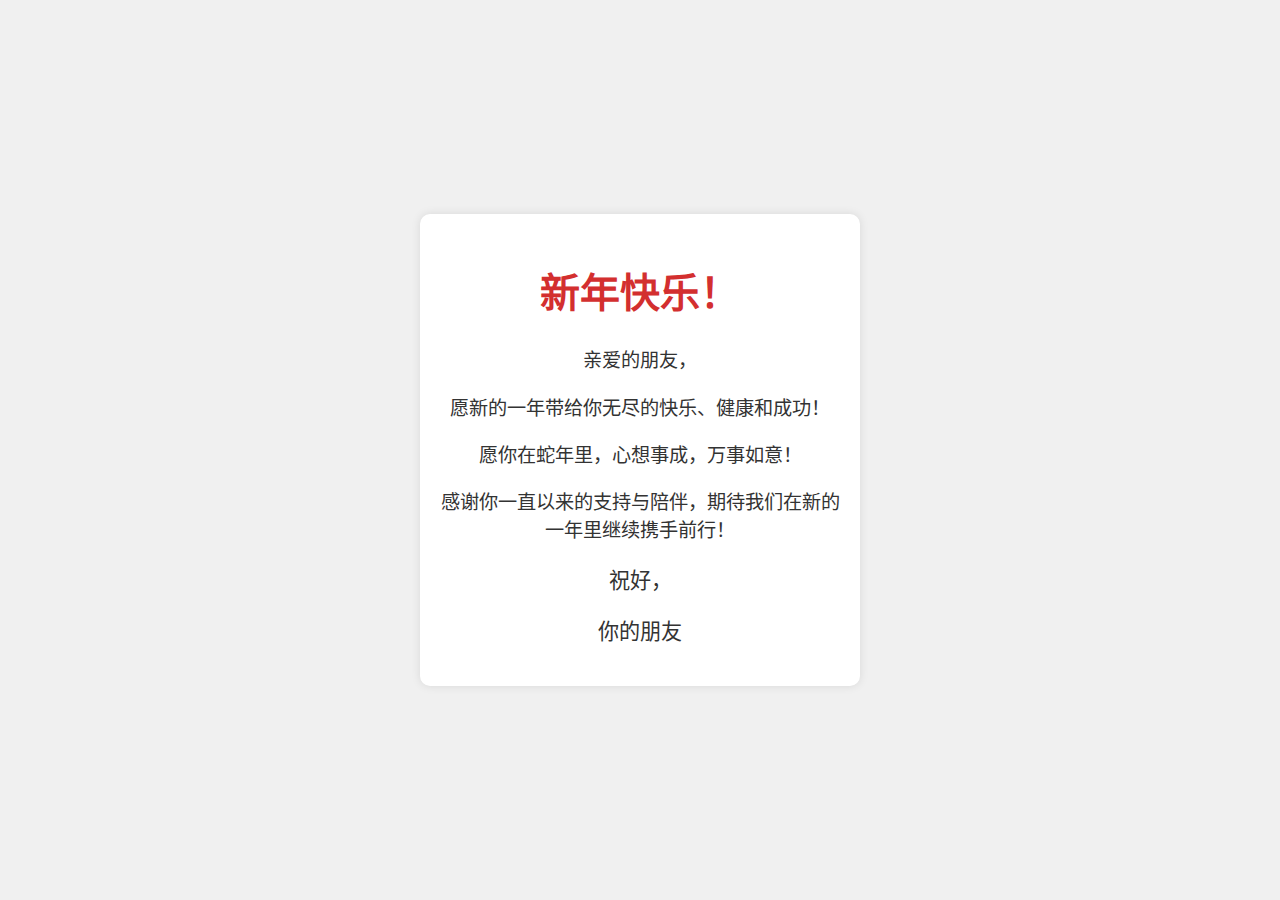
<file: index.html>
<!DOCTYPE html>
<html lang="zh-CN">
<head>
    <meta charset="UTF-8">
    <meta name="viewport" content="width=device-width, initial-scale=1.0">
    <title>新年贺卡</title>
    <style>
        body {
            font-family: '楷体', cursive;
            background-color: #f0f0f0;
            display: flex;
            justify-content: center;
            align-items: center;
            height: 100vh;
            margin: 0;
        }
        .card {
            background-color: #fff;
            padding: 20px;
            border-radius: 10px;
            box-shadow: 0 0 10px rgba(0, 0, 0, 0.1);
            text-align: center;
            max-width: 400px;
        }
        h1 {
            color: #d32f2f;
            font-size: 2.5em;
        }
        p {
            font-size: 1.2em;
            color: #333;
        }
        .signature {
            margin-top: 20px;
            font-size: 1.1em;
            color: #555;
        }
    </style>
</head>
<body>
    <div class="card">
        <h1>新年快乐！</h1>
        <p>亲爱的朋友，</p>
        <p>愿新的一年带给你无尽的快乐、健康和成功！</p>
        <p>愿你在蛇年里，心想事成，万事如意！</p>
        <p>感谢你一直以来的支持与陪伴，期待我们在新的一年里继续携手前行！</p>
        <div class="signature">
            <p>祝好，</p>
            <p>你的朋友</p>
        </div>
    </div>
</body>
</html>
</file>
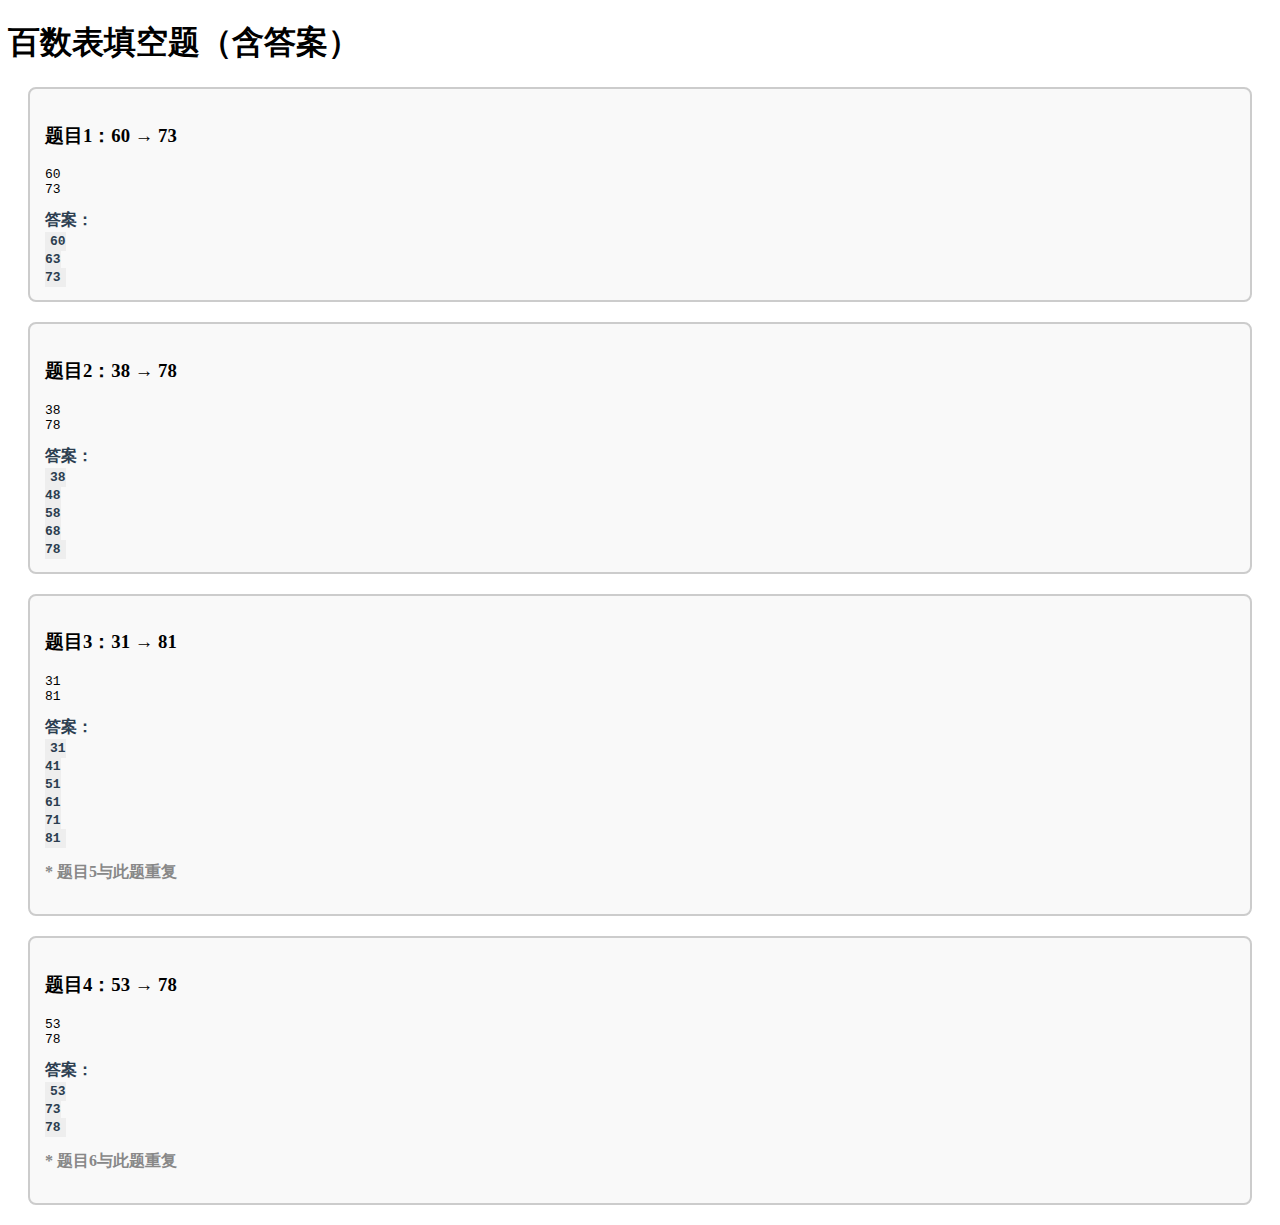
<file: vk.html>
<!DOCTYPE html>
<html>
<head>
    <style>
        .question-box {
            border: 2px solid #ccc;
            padding: 15px;
            margin: 20px;
            border-radius: 8px;
            background: #f9f9f9;
        }
        .answer {
            color: #2c3e50;
            font-weight: bold;
            margin-top: 10px;
        }
        code {
            background: #eee;
            padding: 2px 5px;
        }
    </style>
</head>
<body>
    <h1>百数表填空题（含答案）</h1>

    <!-- 题目1 -->
    <div class="question-box">
        <h3>题目1：60 → 73</h3>
        <pre>60  
73</pre>
        <div class="answer">
            答案：<br>
            <code>
            60<br>
            63<br>
            73
            </code>
        </div>
    </div>

    <!-- 题目2 -->
    <div class="question-box">
        <h3>题目2：38 → 78</h3>
        <pre>38  
78</pre>
        <div class="answer">
            答案：<br>
            <code>
            38<br>
            48<br>
            58<br>
            68<br>
            78
            </code>
        </div>
    </div>

    <!-- 题目3（与题目5重复） -->
    <div class="question-box">
        <h3>题目3：31 → 81</h3>
        <pre>31  
81</pre>
        <div class="answer">
            答案：<br>
            <code>
            31<br>
            41<br>
            51<br>
            61<br>
            71<br>
            81
            </code>
            <p style="color: #888;">* 题目5与此题重复</p>
        </div>
    </div>

    <!-- 题目4（与题目6重复） -->
    <div class="question-box">
        <h3>题目4：53 → 78</h3>
        <pre>53  
78</pre>
        <div class="answer">
            答案：<br>
            <code>
            53<br>
            73<br>
            78
            </code>
            <p style="color: #888;">* 题目6与此题重复</p>
        </div>
    </div>
</body>
</html>
</file>
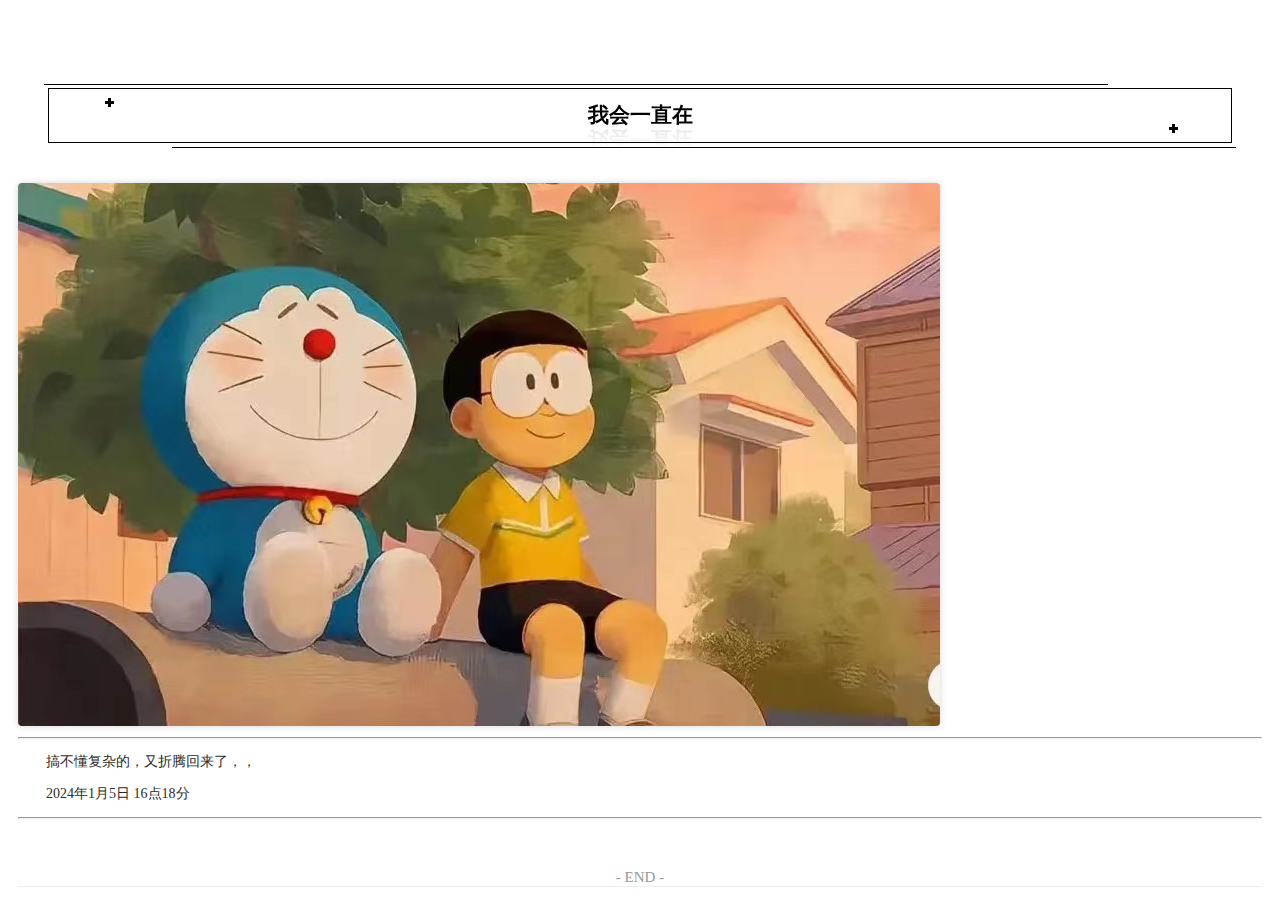
<file: wangdan.html>
<!DOCTYPE html>
<html>

<head>
  <meta charset="utf-8">
  <meta name="viewport" content="width=device-width, initial-scale=1.0">
  <title>wh-dj</title>
  <link rel="stylesheet" href="https://stackedit.cn/style.css" />
  <style type="text/css">
    .app--dark {
      background-color: #444;
    }
    .app--dark .stackedit__html {
      padding-left: 0;
      padding-right: 0;
    }
    .app--dark .stackedit__content {
      padding: 1px 20px 20px;
    }
    /* 全局属性
  * 页边距 padding: 30px;
  * 全文字体 font-family: ptima-Regular;
  * 英文换行 word-break: break-all;
  */
  .preview-theme--simplebrack {
 font-size:14px;
 padding:10px;
 color: #2b2b2b;
 background-color: #fff;
 }
 
 /*图片下提示*/
 .preview-theme--simplebrack figcaption{
 font-size:12px;
 }
 .preview-theme--simplebrack .imageflow-caption{
 font-size:12px;
 }
 
 /* 段落，下方未标注标签参数均同此处
  * 上边距 margin-top: 5px;
  * 下边距 margin-bottom: 5px;
  * 行高 line-height: 26px;
  * 词间距 word-spacing: 3px;
  * 字间距 letter-spacing: 3px;
  * 对齐 text-align: left;
  * 颜色 color: #3e3e3e;
  * 字体大小 font-size: 16px;
  * 首行缩进 text-indent: 2em;
  */
 .preview-theme--simplebrack p {
 font-size:14px;
 text-indent: 2em;
 }
 
 /* 一级标题 */
 .preview-theme--simplebrack h1 {
 }
 
 /* 一级标题内容 */
 .preview-theme--simplebrack h1 .content {
 }
 
 /* 一级标题前缀 */
 .preview-theme--simplebrack h1 .prefix {
 }
 
 /* 一级标题后缀 */
 .preview-theme--simplebrack h1 .suffix{
 }
 
 /* 二级标题 */
 .preview-theme--simplebrack h2 {
 text-align:center;
 position:relative;
 font-weight: bold;
 color: black;
 line-height: 1.1em;
 padding-top: 12px;
 padding-bottom: 12px;
 margin:70px 30px 30px;
 border: 1px solid #000;
 }
 
 .preview-theme--simplebrack h2:before{
 content: ' ';
 float: left;
 display: block;
 width: 90%;
 border-top: 1px solid #000;
 height: 1px;
 line-height: 1px;
 margin-left: -5px;
 margin-top: -17px;
 }
 .preview-theme--simplebrack h2:after{
 content: ' ';
 float: right;
 display: block;
 width: 90%;
 border-bottom: 1px solid #000;
 height: 1px;
 line-height: 1px;
 margin-right: -5px;
 margin-top: 16px;
 position: unset;
 }
 /* 二级标题内容 */
 .preview-theme--simplebrack h2 .content {
 display: block;
 -webkit-box-reflect: below 0em -webkit-gradient(linear,left top,left bottom, from(rgba(0,0,0,0)),to(rgba(255,255,255,0.1)));
 }
 .preview-theme--simplebrack h2 strong {
 }
 /* 二级标题前缀 */
 .preview-theme--simplebrack h2 .prefix {
 display: block;
 width: 3px;
 margin: 0 0 0 5%;
 height: 3px;
 line-height: 3px;
 overflow: hidden;
 background-color: #000;
 box-shadow:3px 0 #000,
 0 3px #000,
 -3px 0 #000,
 0 -3px #000;
 }
 
 /* 二级标题后缀 */
 .preview-theme--simplebrack h2 .suffix {
 display: block;
 width: 3px;
 margin: 0 0 0 95%;
 height: 3px;
 line-height: 3px;
 overflow: hidden;
 background-color: #000;
 box-shadow:3px 0 #000,
 0 3px #000,
 -3px 0 #000,
 0 -3px #000;
 }
 
 /* 三级标题 */
 .preview-theme--simplebrack h3 {
 background-color:#000;
 color:#fff;
 padding:2px 10px;
 width:fit-content;
 font-size:17px;
 margin:60px auto 10px;
 }
 .preview-theme--simplebrack h3 strong {
 color:#fff;
 }
 
 /* 三级标题内容 */
 .preview-theme--simplebrack h3 .content {
 }
 
 /* 三级标题前缀 */
 .preview-theme--simplebrack h3 .prefix {
 }
 
 /* 三级标题后缀 */
 .preview-theme--simplebrack h3 .suffix {
 }
 
 /* 无序列表整体样式
  * list-style-type: square|circle|disc;
  */
 .preview-theme--simplebrack ul {
 list-style-type: square;
 }
 /* 无序二级列表
  */
 .preview-theme--simplebrack ul li ul li{
 list-style-type: circle;
 }
 
 /* 有序列表整体样式
  * list-style-type: upper-roman|lower-greek|lower-alpha;
  */
 .preview-theme--simplebrack ol {
 }
 
 /* 列表内容，不要设置li
  */
 .preview-theme--simplebrack li section {
 }
 
 /* 引用
  * 左边缘颜色 border-left-color: black;
  * 背景色 background: gray;
  */
 .preview-theme--simplebrack blockquote {
 border-left: 3px solid rgba(0, 0, 0, 0.65) !important;
 border-right: 1px solid rgba(0, 0, 0, 0.65) !important;
 background: rgb(249, 249, 249) !important;
 color: rgba(0,0,0,0.5) !important;
 }
 
 /* 引用文字 */
 .preview-theme--simplebrack blockquote p {
 }
 
 /* 链接 
  * border-bottom: 1px solid #009688;
  */
 .preview-theme--simplebrack a {
 }
 
 /* 加粗 */
 .preview-theme--simplebrack strong {
 }
 
 /* 斜体 */
 .preview-theme--simplebrack em {
 }
 
 /* 加粗斜体 */
 .preview-theme--simplebrack em strong {
 }
 
 /* 删除线 */
 .preview-theme--simplebrack del {
 }
 
 /* 分隔线
  * 粗细、样式和颜色
  * border-top: 1px solid #3e3e3e;
  */
 .preview-theme--simplebrack hr {
 }
 
 /* 图片
  * 宽度 width: 80%;
  * 居中 margin: 0 auto;
  * 居左 margin: 0 0;
  */
 .preview-theme--simplebrack img {
 box-shadow: rgba(170, 170, 170, 0.48) 0px 0px 6px 0px;
 border-radius:4px;
 margin-top:10px;
 }
 /* 行内代码 */
 .preview-theme--simplebrack p code, .preview-theme--simplebrack li code {
 color:#ff6441;
 background-color: rgba(27,31,35,.05) !important;
 }
 
 /* 非微信代码块
  * 代码块不换行 display: -webkit-box !important;
  * 代码块换行 display: block;
  */
 .preview-theme--simplebrack pre.custom {
 box-shadow: rgba(170, 170, 170, 0.48) 0px 0px 6px 0px;
 max-width: 100%;
 border-radius:4px;
 margin: 10px auto 0 auto;
 }
 .preview-theme--simplebrack pre code {
 }
 
 /*
  * 表格内的单元格
  * 字体大小 font-size: 16px;
  * 边框 border: 1px solid #ccc;
  * 内边距 padding: 5px 10px;
  */
 .preview-theme--simplebrack table tr th,
 .preview-theme--simplebrack table tr td {
 font-size:14px;
 }
 
 /* 脚注文字 */
 .preview-theme--simplebrack .footnote-word {
 }
 
 /* 脚注上标 */
 .preview-theme--simplebrack .footnote-ref {
 }
 
 /* "参考资料"四个字 
  * 内容 content: "参考资料";
  */
 .preview-theme--simplebrack .footnotes-sep {
 font-size: 14px;
 color: #888;
 border-top: 1px solid #eee;
 padding: 30px 0 10px 0px;
 background-color: transparent;
 margin-bottom: 20px;
 width: 100%;
 }
 .preview-theme--simplebrack .footnotes-sep:before {
 content:'参考资料';
 }
 .preview-theme--simplebrack .footnotes{
 border-left:5px solid #eee;
 padding-left:10px;
 }
 
 /* 参考资料编号 */
 .preview-theme--simplebrack .footnote-num {
 font-size:14px;
 color:#999;
 }
 
 /* 参考资料文字 */
 .preview-theme--simplebrack .footnote-item p { 
 font-size:14px;
 color:#999;
 }
 
 /* 参考资料解释 */
 .preview-theme--simplebrack .footnote-item p em {
 font-size:14px;
 color:#999;
 }
 
 /* 行间公式
  * 最大宽度 max-width: 300% !important;
  */
 .preview-theme--simplebrack .block-equation svg {
 }
 
 /* 行内公式
  */
 .preview-theme--simplebrack .inline-equation svg {
 }
 /* 文章结尾 */
 .preview-theme--simplebrack:after{
 content:'- END -';
 font-size:15px;
 display:block;
 text-align:center;
 margin-top:50px;
 color:#999;
 border-bottom:1px solid #eee;
 }
 
 /*滑动幻灯片*/
 .preview-theme--simplebrack .imageflow-layer1 img{
 margin:0;
 box-shadow: none;
 border-radius: 0;
 }
 .preview-theme--simplebrack pre>code {
 background-color: #333;
 color: rgba(255,255,255,0.75);
 }
  </style>
</head>

<body class="stackedit app--light">
  <div class="stackedit__html">
    <div class="stackedit__content preview-theme--simplebrack">
      <h2 id="我会一直在"><span class="prefix"></span><span class="content">我会一直在</span><span class="suffix"></span></h2>
      <img src="images/20231101152621.jpg" alt="大熊你好我是：">
      <hr>
      <p>搞不懂复杂的，又折腾回来了，，</p>
      <p>2024年1月5日 16点18分</p>
      <hr>
    </div>
  </div>
</body>

</html>
</file>
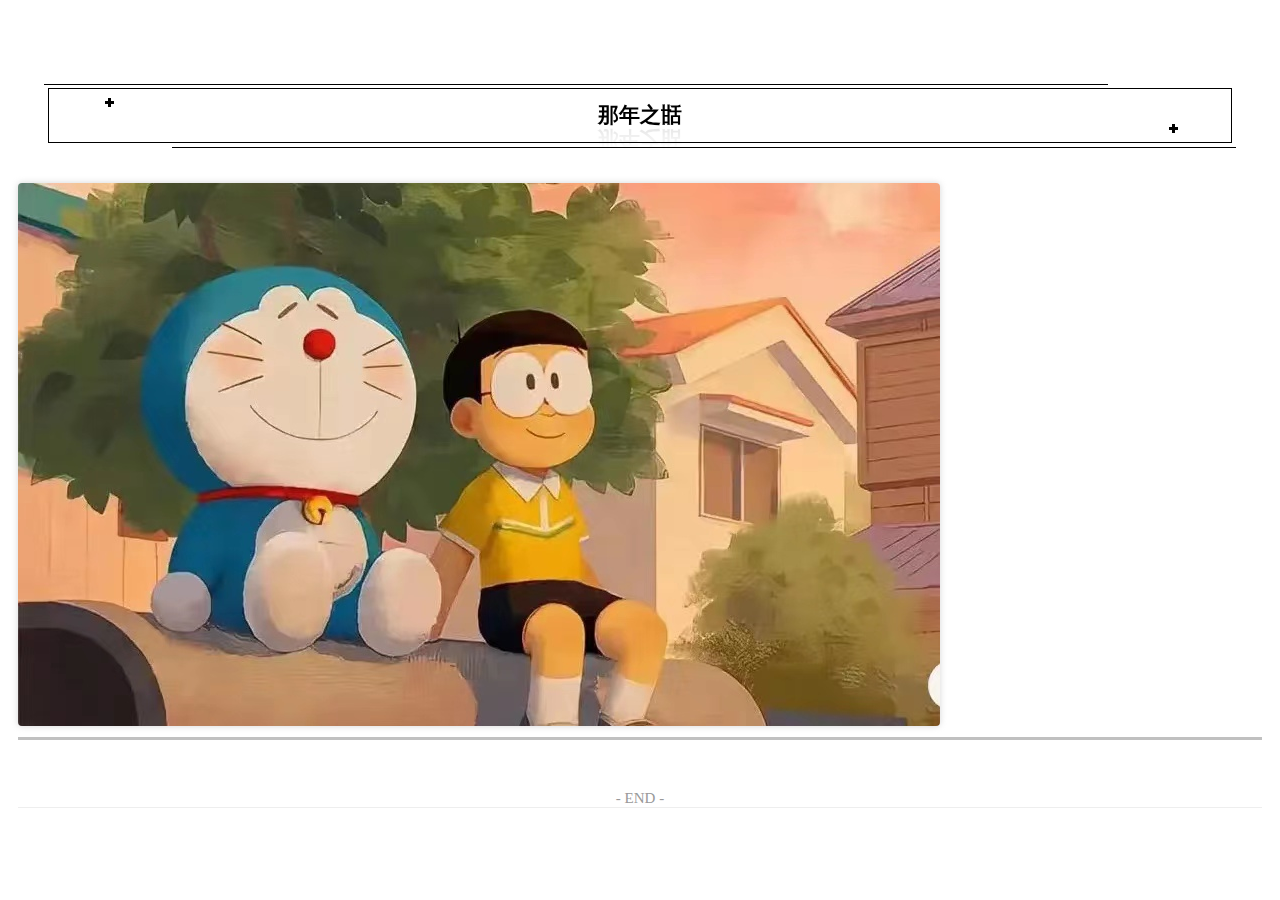
<file: whdj.html>
<!DOCTYPE html>
<html>

<head>
  <meta charset="utf-8">
  <meta name="viewport" content="width=device-width, initial-scale=1.0">
  <title>wh-dj</title>
  <link rel="stylesheet" href="https://stackedit.cn/style.css" />
  <style type="text/css">
    .app--dark {
      background-color: #444;
    }
    .app--dark .stackedit__html {
      padding-left: 0;
      padding-right: 0;
    }
    .app--dark .stackedit__content {
      padding: 1px 20px 20px;
    }
    /* 全局属性
  * 页边距 padding: 30px;
  * 全文字体 font-family: ptima-Regular;
  * 英文换行 word-break: break-all;
  */
  .preview-theme--simplebrack {
 font-size:14px;
 padding:10px;
 color: #2b2b2b;
 background-color: #fff;
 }
 
 /*图片下提示*/
 .preview-theme--simplebrack figcaption{
 font-size:12px;
 }
 .preview-theme--simplebrack .imageflow-caption{
 font-size:12px;
 }
 
 /* 段落，下方未标注标签参数均同此处
  * 上边距 margin-top: 5px;
  * 下边距 margin-bottom: 5px;
  * 行高 line-height: 26px;
  * 词间距 word-spacing: 3px;
  * 字间距 letter-spacing: 3px;
  * 对齐 text-align: left;
  * 颜色 color: #3e3e3e;
  * 字体大小 font-size: 16px;
  * 首行缩进 text-indent: 2em;
  */
 .preview-theme--simplebrack p {
 font-size:14px;
 text-indent: 2em;
 }
 
 /* 一级标题 */
 .preview-theme--simplebrack h1 {
 }
 
 /* 一级标题内容 */
 .preview-theme--simplebrack h1 .content {
 }
 
 /* 一级标题前缀 */
 .preview-theme--simplebrack h1 .prefix {
 }
 
 /* 一级标题后缀 */
 .preview-theme--simplebrack h1 .suffix{
 }
 
 /* 二级标题 */
 .preview-theme--simplebrack h2 {
 text-align:center;
 position:relative;
 font-weight: bold;
 color: black;
 line-height: 1.1em;
 padding-top: 12px;
 padding-bottom: 12px;
 margin:70px 30px 30px;
 border: 1px solid #000;
 }
 
 .preview-theme--simplebrack h2:before{
 content: ' ';
 float: left;
 display: block;
 width: 90%;
 border-top: 1px solid #000;
 height: 1px;
 line-height: 1px;
 margin-left: -5px;
 margin-top: -17px;
 }
 .preview-theme--simplebrack h2:after{
 content: ' ';
 float: right;
 display: block;
 width: 90%;
 border-bottom: 1px solid #000;
 height: 1px;
 line-height: 1px;
 margin-right: -5px;
 margin-top: 16px;
 position: unset;
 }
 /* 二级标题内容 */
 .preview-theme--simplebrack h2 .content {
 display: block;
 -webkit-box-reflect: below 0em -webkit-gradient(linear,left top,left bottom, from(rgba(0,0,0,0)),to(rgba(255,255,255,0.1)));
 }
 .preview-theme--simplebrack h2 strong {
 }
 /* 二级标题前缀 */
 .preview-theme--simplebrack h2 .prefix {
 display: block;
 width: 3px;
 margin: 0 0 0 5%;
 height: 3px;
 line-height: 3px;
 overflow: hidden;
 background-color: #000;
 box-shadow:3px 0 #000,
 0 3px #000,
 -3px 0 #000,
 0 -3px #000;
 }
 
 /* 二级标题后缀 */
 .preview-theme--simplebrack h2 .suffix {
 display: block;
 width: 3px;
 margin: 0 0 0 95%;
 height: 3px;
 line-height: 3px;
 overflow: hidden;
 background-color: #000;
 box-shadow:3px 0 #000,
 0 3px #000,
 -3px 0 #000,
 0 -3px #000;
 }
 
 /* 三级标题 */
 .preview-theme--simplebrack h3 {
 background-color:#000;
 color:#fff;
 padding:2px 10px;
 width:fit-content;
 font-size:17px;
 margin:60px auto 10px;
 }
 .preview-theme--simplebrack h3 strong {
 color:#fff;
 }
 
 /* 三级标题内容 */
 .preview-theme--simplebrack h3 .content {
 }
 
 /* 三级标题前缀 */
 .preview-theme--simplebrack h3 .prefix {
 }
 
 /* 三级标题后缀 */
 .preview-theme--simplebrack h3 .suffix {
 }
 
 /* 无序列表整体样式
  * list-style-type: square|circle|disc;
  */
 .preview-theme--simplebrack ul {
 list-style-type: square;
 }
 /* 无序二级列表
  */
 .preview-theme--simplebrack ul li ul li{
 list-style-type: circle;
 }
 
 /* 有序列表整体样式
  * list-style-type: upper-roman|lower-greek|lower-alpha;
  */
 .preview-theme--simplebrack ol {
 }
 
 /* 列表内容，不要设置li
  */
 .preview-theme--simplebrack li section {
 }
 
 /* 引用
  * 左边缘颜色 border-left-color: black;
  * 背景色 background: gray;
  */
 .preview-theme--simplebrack blockquote {
 border-left: 3px solid rgba(0, 0, 0, 0.65) !important;
 border-right: 1px solid rgba(0, 0, 0, 0.65) !important;
 background: rgb(249, 249, 249) !important;
 color: rgba(0,0,0,0.5) !important;
 }
 
 /* 引用文字 */
 .preview-theme--simplebrack blockquote p {
 }
 
 /* 链接 
  * border-bottom: 1px solid #009688;
  */
 .preview-theme--simplebrack a {
 }
 
 /* 加粗 */
 .preview-theme--simplebrack strong {
 }
 
 /* 斜体 */
 .preview-theme--simplebrack em {
 }
 
 /* 加粗斜体 */
 .preview-theme--simplebrack em strong {
 }
 
 /* 删除线 */
 .preview-theme--simplebrack del {
 }
 
 /* 分隔线
  * 粗细、样式和颜色
  * border-top: 1px solid #3e3e3e;
  */
 .preview-theme--simplebrack hr {
 }
 
 /* 图片
  * 宽度 width: 80%;
  * 居中 margin: 0 auto;
  * 居左 margin: 0 0;
  */
 .preview-theme--simplebrack img {
 box-shadow: rgba(170, 170, 170, 0.48) 0px 0px 6px 0px;
 border-radius:4px;
 margin-top:10px;
 }
 /* 行内代码 */
 .preview-theme--simplebrack p code, .preview-theme--simplebrack li code {
 color:#ff6441;
 background-color: rgba(27,31,35,.05) !important;
 }
 
 /* 非微信代码块
  * 代码块不换行 display: -webkit-box !important;
  * 代码块换行 display: block;
  */
 .preview-theme--simplebrack pre.custom {
 box-shadow: rgba(170, 170, 170, 0.48) 0px 0px 6px 0px;
 max-width: 100%;
 border-radius:4px;
 margin: 10px auto 0 auto;
 }
 .preview-theme--simplebrack pre code {
 }
 
 /*
  * 表格内的单元格
  * 字体大小 font-size: 16px;
  * 边框 border: 1px solid #ccc;
  * 内边距 padding: 5px 10px;
  */
 .preview-theme--simplebrack table tr th,
 .preview-theme--simplebrack table tr td {
 font-size:14px;
 }
 
 /* 脚注文字 */
 .preview-theme--simplebrack .footnote-word {
 }
 
 /* 脚注上标 */
 .preview-theme--simplebrack .footnote-ref {
 }
 
 /* "参考资料"四个字 
  * 内容 content: "参考资料";
  */
 .preview-theme--simplebrack .footnotes-sep {
 font-size: 14px;
 color: #888;
 border-top: 1px solid #eee;
 padding: 30px 0 10px 0px;
 background-color: transparent;
 margin-bottom: 20px;
 width: 100%;
 }
 .preview-theme--simplebrack .footnotes-sep:before {
 content:'参考资料';
 }
 .preview-theme--simplebrack .footnotes{
 border-left:5px solid #eee;
 padding-left:10px;
 }
 
 /* 参考资料编号 */
 .preview-theme--simplebrack .footnote-num {
 font-size:14px;
 color:#999;
 }
 
 /* 参考资料文字 */
 .preview-theme--simplebrack .footnote-item p { 
 font-size:14px;
 color:#999;
 }
 
 /* 参考资料解释 */
 .preview-theme--simplebrack .footnote-item p em {
 font-size:14px;
 color:#999;
 }
 
 /* 行间公式
  * 最大宽度 max-width: 300% !important;
  */
 .preview-theme--simplebrack .block-equation svg {
 }
 
 /* 行内公式
  */
 .preview-theme--simplebrack .inline-equation svg {
 }
 /* 文章结尾 */
 .preview-theme--simplebrack:after{
 content:'- END -';
 font-size:15px;
 display:block;
 text-align:center;
 margin-top:50px;
 color:#999;
 border-bottom:1px solid #eee;
 }
 
 /*滑动幻灯片*/
 .preview-theme--simplebrack .imageflow-layer1 img{
 margin:0;
 box-shadow: none;
 border-radius: 0;
 }
 .preview-theme--simplebrack pre>code {
 background-color: #333;<hr size="3px" color="#cococo">
 color: rgba(255,255,255,0.75);
 }
  </style>
</head>

<body class="stackedit app--light">
  <div class="stackedit__html">
    <div class="stackedit__content preview-theme--simplebrack">
      <h2 id="我会一直在"><span class="prefix"></span><span class="content">那年之甛</span><span class="suffix"></span></h2>
      <img src="images/20231101152621.jpg" alt="大熊你好我是：">
      <hr size="3px" color="#cococo">
    </div>
  </div>
</body>

</html>
</file>
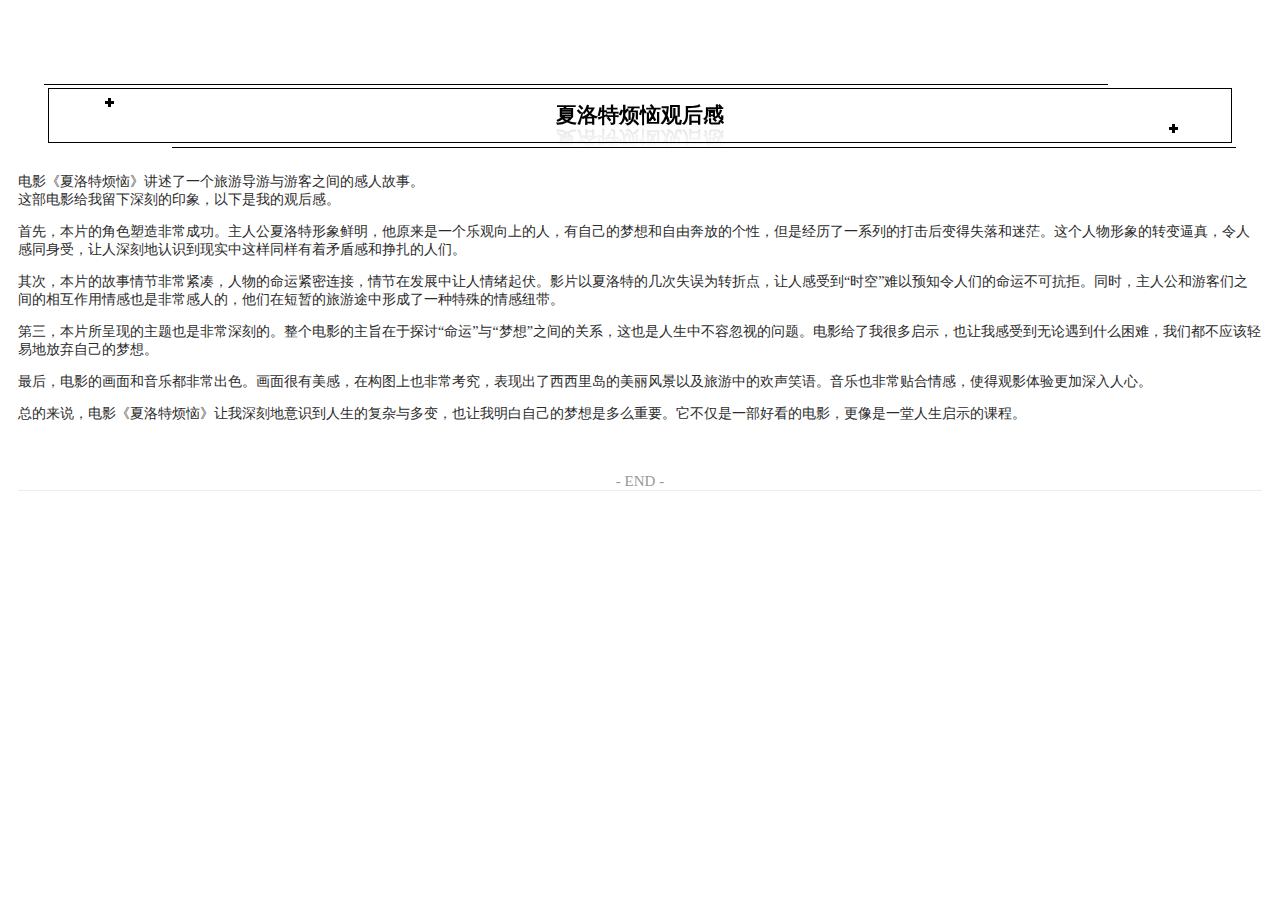
<file: xltfj.html>
<!DOCTYPE html>
<html>

<head>
  <meta charset="utf-8">
  <meta name="viewport" content="width=device-width, initial-scale=1.0">
  <title>夏洛特烦恼</title>
  <link rel="stylesheet" href="https://stackedit.cn/style.css" />
  <style type="text/css">
    .app--dark {
      background-color: #444;
    }
    .app--dark .stackedit__html {
      padding-left: 0;
      padding-right: 0;
    }
    .app--dark .stackedit__content {
      padding: 1px 20px 20px;
    }
    /* 全局属性
  * 页边距 padding: 30px;
  * 全文字体 font-family: ptima-Regular;
  * 英文换行 word-break: break-all;
  */
  .preview-theme--simplebrack {
 font-size:14px;
 padding:10px;
 color: #2b2b2b;
 background-color: #fff;
 }
 
 /*图片下提示*/
 .preview-theme--simplebrack figcaption{
 font-size:12px;
 }
 .preview-theme--simplebrack .imageflow-caption{
 font-size:12px;
 }
 
 /* 段落，下方未标注标签参数均同此处
  * 上边距 margin-top: 5px;
  * 下边距 margin-bottom: 5px;
  * 行高 line-height: 26px;
  * 词间距 word-spacing: 3px;
  * 字间距 letter-spacing: 3px;
  * 对齐 text-align: left;
  * 颜色 color: #3e3e3e;
  * 字体大小 font-size: 16px;
  * 首行缩进 text-indent: 2em;
  */
 .preview-theme--simplebrack p {
 font-size:14px;
 }
 
 /* 一级标题 */
 .preview-theme--simplebrack h1 {
 }
 
 /* 一级标题内容 */
 .preview-theme--simplebrack h1 .content {
 }
 
 /* 一级标题前缀 */
 .preview-theme--simplebrack h1 .prefix {
 }
 
 /* 一级标题后缀 */
 .preview-theme--simplebrack h1 .suffix{
 }
 
 /* 二级标题 */
 .preview-theme--simplebrack h2 {
 text-align:center;
 position:relative;
 font-weight: bold;
 color: black;
 line-height: 1.1em;
 padding-top: 12px;
 padding-bottom: 12px;
 margin:70px 30px 30px;
 border: 1px solid #000;
 }
 
 .preview-theme--simplebrack h2:before{
 content: ' ';
 float: left;
 display: block;
 width: 90%;
 border-top: 1px solid #000;
 height: 1px;
 line-height: 1px;
 margin-left: -5px;
 margin-top: -17px;
 }
 .preview-theme--simplebrack h2:after{
 content: ' ';
 float: right;
 display: block;
 width: 90%;
 border-bottom: 1px solid #000;
 height: 1px;
 line-height: 1px;
 margin-right: -5px;
 margin-top: 16px;
 position: unset;
 }
 /* 二级标题内容 */
 .preview-theme--simplebrack h2 .content {
 display: block;
 -webkit-box-reflect: below 0em -webkit-gradient(linear,left top,left bottom, from(rgba(0,0,0,0)),to(rgba(255,255,255,0.1)));
 }
 .preview-theme--simplebrack h2 strong {
 }
 /* 二级标题前缀 */
 .preview-theme--simplebrack h2 .prefix {
 display: block;
 width: 3px;
 margin: 0 0 0 5%;
 height: 3px;
 line-height: 3px;
 overflow: hidden;
 background-color: #000;
 box-shadow:3px 0 #000,
 0 3px #000,
 -3px 0 #000,
 0 -3px #000;
 }
 
 /* 二级标题后缀 */
 .preview-theme--simplebrack h2 .suffix {
 display: block;
 width: 3px;
 margin: 0 0 0 95%;
 height: 3px;
 line-height: 3px;
 overflow: hidden;
 background-color: #000;
 box-shadow:3px 0 #000,
 0 3px #000,
 -3px 0 #000,
 0 -3px #000;
 }
 
 /* 三级标题 */
 .preview-theme--simplebrack h3 {
 background-color:#000;
 color:#fff;
 padding:2px 10px;
 width:fit-content;
 font-size:17px;
 margin:60px auto 10px;
 }
 .preview-theme--simplebrack h3 strong {
 color:#fff;
 }
 
 /* 三级标题内容 */
 .preview-theme--simplebrack h3 .content {
 }
 
 /* 三级标题前缀 */
 .preview-theme--simplebrack h3 .prefix {
 }
 
 /* 三级标题后缀 */
 .preview-theme--simplebrack h3 .suffix {
 }
 
 /* 无序列表整体样式
  * list-style-type: square|circle|disc;
  */
 .preview-theme--simplebrack ul {
 list-style-type: square;
 }
 /* 无序二级列表
  */
 .preview-theme--simplebrack ul li ul li{
 list-style-type: circle;
 }
 
 /* 有序列表整体样式
  * list-style-type: upper-roman|lower-greek|lower-alpha;
  */
 .preview-theme--simplebrack ol {
 }
 
 /* 列表内容，不要设置li
  */
 .preview-theme--simplebrack li section {
 }
 
 /* 引用
  * 左边缘颜色 border-left-color: black;
  * 背景色 background: gray;
  */
 .preview-theme--simplebrack blockquote {
 border-left: 3px solid rgba(0, 0, 0, 0.65) !important;
 border-right: 1px solid rgba(0, 0, 0, 0.65) !important;
 background: rgb(249, 249, 249) !important;
 color: rgba(0,0,0,0.5) !important;
 }
 
 /* 引用文字 */
 .preview-theme--simplebrack blockquote p {
 }
 
 /* 链接 
  * border-bottom: 1px solid #009688;
  */
 .preview-theme--simplebrack a {
 }
 
 /* 加粗 */
 .preview-theme--simplebrack strong {
 }
 
 /* 斜体 */
 .preview-theme--simplebrack em {
 }
 
 /* 加粗斜体 */
 .preview-theme--simplebrack em strong {
 }
 
 /* 删除线 */
 .preview-theme--simplebrack del {
 }
 
 /* 分隔线
  * 粗细、样式和颜色
  * border-top: 1px solid #3e3e3e;
  */
 .preview-theme--simplebrack hr {
 }
 
 /* 图片
  * 宽度 width: 80%;
  * 居中 margin: 0 auto;
  * 居左 margin: 0 0;
  */
 .preview-theme--simplebrack img {
 box-shadow: rgba(170, 170, 170, 0.48) 0px 0px 6px 0px;
 border-radius:4px;
 margin-top:10px;
 }
 /* 行内代码 */
 .preview-theme--simplebrack p code, .preview-theme--simplebrack li code {
 color:#ff6441;
 background-color: rgba(27,31,35,.05) !important;
 }
 
 /* 非微信代码块
  * 代码块不换行 display: -webkit-box !important;
  * 代码块换行 display: block;
  */
 .preview-theme--simplebrack pre.custom {
 box-shadow: rgba(170, 170, 170, 0.48) 0px 0px 6px 0px;
 max-width: 100%;
 border-radius:4px;
 margin: 10px auto 0 auto;
 }
 .preview-theme--simplebrack pre code {
 }
 
 /*
  * 表格内的单元格
  * 字体大小 font-size: 16px;
  * 边框 border: 1px solid #ccc;
  * 内边距 padding: 5px 10px;
  */
 .preview-theme--simplebrack table tr th,
 .preview-theme--simplebrack table tr td {
 font-size:14px;
 }
 
 /* 脚注文字 */
 .preview-theme--simplebrack .footnote-word {
 }
 
 /* 脚注上标 */
 .preview-theme--simplebrack .footnote-ref {
 }
 
 /* "参考资料"四个字 
  * 内容 content: "参考资料";
  */
 .preview-theme--simplebrack .footnotes-sep {
 font-size: 14px;
 color: #888;
 border-top: 1px solid #eee;
 padding: 30px 0 10px 0px;
 background-color: transparent;
 margin-bottom: 20px;
 width: 100%;
 }
 .preview-theme--simplebrack .footnotes-sep:before {
 content:'参考资料';
 }
 .preview-theme--simplebrack .footnotes{
 border-left:5px solid #eee;
 padding-left:10px;
 }
 
 /* 参考资料编号 */
 .preview-theme--simplebrack .footnote-num {
 font-size:14px;
 color:#999;
 }
 
 /* 参考资料文字 */
 .preview-theme--simplebrack .footnote-item p { 
 font-size:14px;
 color:#999;
 }
 
 /* 参考资料解释 */
 .preview-theme--simplebrack .footnote-item p em {
 font-size:14px;
 color:#999;
 }
 
 /* 行间公式
  * 最大宽度 max-width: 300% !important;
  */
 .preview-theme--simplebrack .block-equation svg {
 }
 
 /* 行内公式
  */
 .preview-theme--simplebrack .inline-equation svg {
 }
 /* 文章结尾 */
 .preview-theme--simplebrack:after{
 content:'- END -';
 font-size:15px;
 display:block;
 text-align:center;
 margin-top:50px;
 color:#999;
 border-bottom:1px solid #eee;
 }
 
 /*滑动幻灯片*/
 .preview-theme--simplebrack .imageflow-layer1 img{
 margin:0;
 box-shadow: none;
 border-radius: 0;
 }
 .preview-theme--simplebrack pre>code {
 background-color: #333;
 color: rgba(255,255,255,0.75);
 }
  </style>
</head>

<body class="stackedit app--light">
  <div class="stackedit__html">
    <div class="stackedit__content preview-theme--simplebrack">
      <h2 id="夏洛特烦恼观后感"><span class="prefix"></span><span class="content">夏洛特烦恼观后感</span><span class="suffix"></span></h2>
<p>电影《夏洛特烦恼》讲述了一个旅游导游与游客之间的感人故事。<br>
这部电影给我留下深刻的印象，以下是我的观后感。</p>
<p>首先，本片的角色塑造非常成功。主人公夏洛特形象鲜明，他原来是一个乐观向上的人，有自己的梦想和自由奔放的个性，但是经历了一系列的打击后变得失落和迷茫。这个人物形象的转变逼真，令人感同身受，让人深刻地认识到现实中这样同样有着矛盾感和挣扎的人们。</p>
<p>其次，本片的故事情节非常紧凑，人物的命运紧密连接，情节在发展中让人情绪起伏。影片以夏洛特的几次失误为转折点，让人感受到“时空”难以预知令人们的命运不可抗拒。同时，主人公和游客们之间的相互作用情感也是非常感人的，他们在短暂的旅游途中形成了一种特殊的情感纽带。</p>
<p>第三，本片所呈现的主题也是非常深刻的。整个电影的主旨在于探讨“命运”与“梦想”之间的关系，这也是人生中不容忽视的问题。电影给了我很多启示，也让我感受到无论遇到什么困难，我们都不应该轻易地放弃自己的梦想。</p>
<p>最后，电影的画面和音乐都非常出色。画面很有美感，在构图上也非常考究，表现出了西西里岛的美丽风景以及旅游中的欢声笑语。音乐也非常贴合情感，使得观影体验更加深入人心。</p>
<p>总的来说，电影《夏洛特烦恼》让我深刻地意识到人生的复杂与多变，也让我明白自己的梦想是多么重要。它不仅是一部好看的电影，更像是一堂人生启示的课程。</p>

    </div>
  </div>
</body>

</html>
</file>
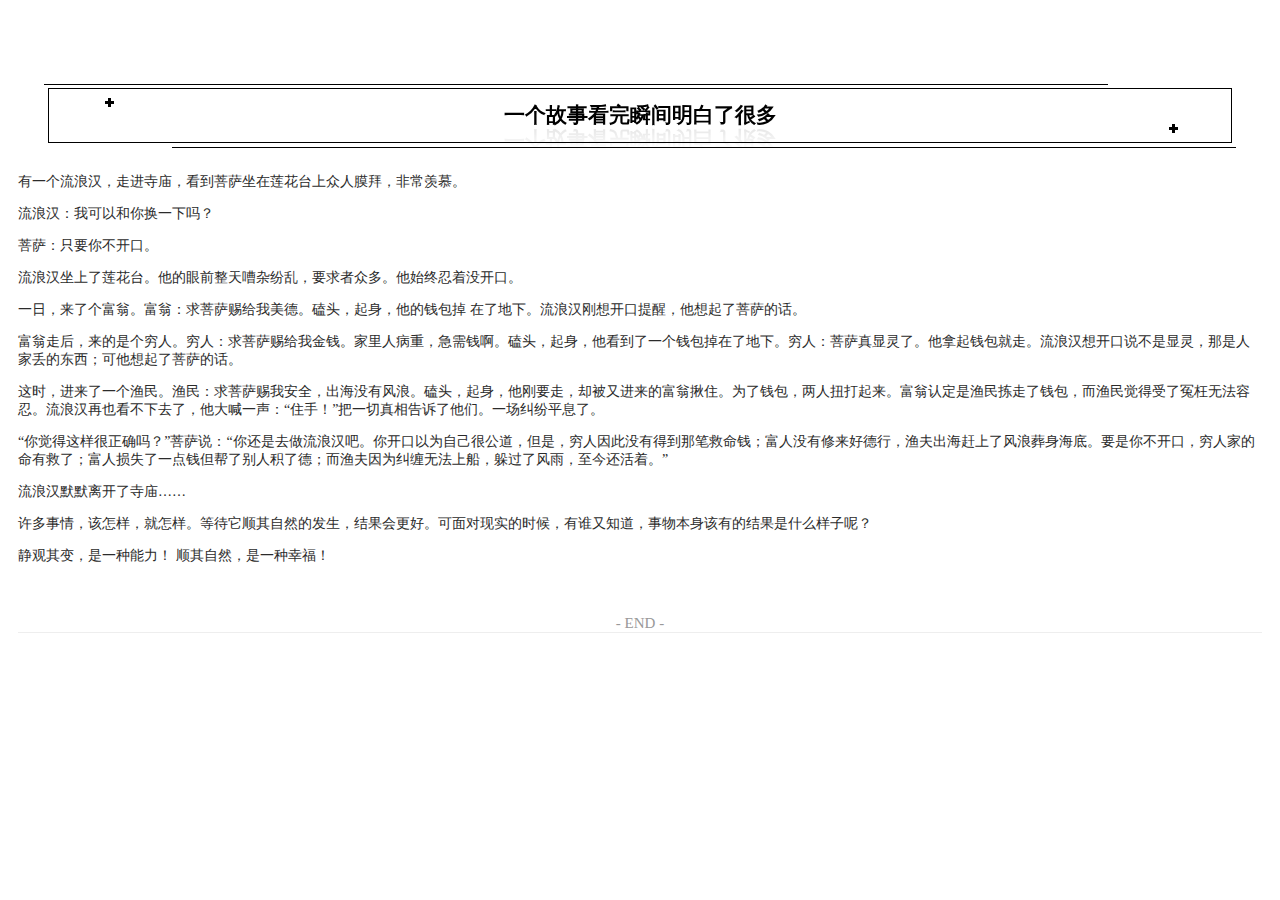
<file: yggs.html>
<!DOCTYPE html>
<html>

<head>
  <meta charset="utf-8">
  <meta name="viewport" content="width=device-width, initial-scale=1.0">
  <title>一个故事</title>
  <link rel="stylesheet" href="https://stackedit.cn/style.css" />
  <style type="text/css">
    .app--dark {
      background-color: #444;
    }
    .app--dark .stackedit__html {
      padding-left: 0;
      padding-right: 0;
    }
    .app--dark .stackedit__content {
      padding: 1px 20px 20px;
    }
    /* 全局属性
  * 页边距 padding: 30px;
  * 全文字体 font-family: ptima-Regular;
  * 英文换行 word-break: break-all;
  */
  .preview-theme--simplebrack {
 font-size:14px;
 padding:10px;
 color: #2b2b2b;
 background-color: #fff;
 }
 
 /*图片下提示*/
 .preview-theme--simplebrack figcaption{
 font-size:12px;
 }
 .preview-theme--simplebrack .imageflow-caption{
 font-size:12px;
 }
 
 /* 段落，下方未标注标签参数均同此处
  * 上边距 margin-top: 5px;
  * 下边距 margin-bottom: 5px;
  * 行高 line-height: 26px;
  * 词间距 word-spacing: 3px;
  * 字间距 letter-spacing: 3px;
  * 对齐 text-align: left;
  * 颜色 color: #3e3e3e;
  * 字体大小 font-size: 16px;
  * 首行缩进 text-indent: 2em;
  */
 .preview-theme--simplebrack p {
 font-size:14px;
 }
 
 /* 一级标题 */
 .preview-theme--simplebrack h1 {
 }
 
 /* 一级标题内容 */
 .preview-theme--simplebrack h1 .content {
 }
 
 /* 一级标题前缀 */
 .preview-theme--simplebrack h1 .prefix {
 }
 
 /* 一级标题后缀 */
 .preview-theme--simplebrack h1 .suffix{
 }
 
 /* 二级标题 */
 .preview-theme--simplebrack h2 {
 text-align:center;
 position:relative;
 font-weight: bold;
 color: black;
 line-height: 1.1em;
 padding-top: 12px;
 padding-bottom: 12px;
 margin:70px 30px 30px;
 border: 1px solid #000;
 }
 
 .preview-theme--simplebrack h2:before{
 content: ' ';
 float: left;
 display: block;
 width: 90%;
 border-top: 1px solid #000;
 height: 1px;
 line-height: 1px;
 margin-left: -5px;
 margin-top: -17px;
 }
 .preview-theme--simplebrack h2:after{
 content: ' ';
 float: right;
 display: block;
 width: 90%;
 border-bottom: 1px solid #000;
 height: 1px;
 line-height: 1px;
 margin-right: -5px;
 margin-top: 16px;
 position: unset;
 }
 /* 二级标题内容 */
 .preview-theme--simplebrack h2 .content {
 display: block;
 -webkit-box-reflect: below 0em -webkit-gradient(linear,left top,left bottom, from(rgba(0,0,0,0)),to(rgba(255,255,255,0.1)));
 }
 .preview-theme--simplebrack h2 strong {
 }
 /* 二级标题前缀 */
 .preview-theme--simplebrack h2 .prefix {
 display: block;
 width: 3px;
 margin: 0 0 0 5%;
 height: 3px;
 line-height: 3px;
 overflow: hidden;
 background-color: #000;
 box-shadow:3px 0 #000,
 0 3px #000,
 -3px 0 #000,
 0 -3px #000;
 }
 
 /* 二级标题后缀 */
 .preview-theme--simplebrack h2 .suffix {
 display: block;
 width: 3px;
 margin: 0 0 0 95%;
 height: 3px;
 line-height: 3px;
 overflow: hidden;
 background-color: #000;
 box-shadow:3px 0 #000,
 0 3px #000,
 -3px 0 #000,
 0 -3px #000;
 }
 
 /* 三级标题 */
 .preview-theme--simplebrack h3 {
 background-color:#000;
 color:#fff;
 padding:2px 10px;
 width:fit-content;
 font-size:17px;
 margin:60px auto 10px;
 }
 .preview-theme--simplebrack h3 strong {
 color:#fff;
 }
 
 /* 三级标题内容 */
 .preview-theme--simplebrack h3 .content {
 }
 
 /* 三级标题前缀 */
 .preview-theme--simplebrack h3 .prefix {
 }
 
 /* 三级标题后缀 */
 .preview-theme--simplebrack h3 .suffix {
 }
 
 /* 无序列表整体样式
  * list-style-type: square|circle|disc;
  */
 .preview-theme--simplebrack ul {
 list-style-type: square;
 }
 /* 无序二级列表
  */
 .preview-theme--simplebrack ul li ul li{
 list-style-type: circle;
 }
 
 /* 有序列表整体样式
  * list-style-type: upper-roman|lower-greek|lower-alpha;
  */
 .preview-theme--simplebrack ol {
 }
 
 /* 列表内容，不要设置li
  */
 .preview-theme--simplebrack li section {
 }
 
 /* 引用
  * 左边缘颜色 border-left-color: black;
  * 背景色 background: gray;
  */
 .preview-theme--simplebrack blockquote {
 border-left: 3px solid rgba(0, 0, 0, 0.65) !important;
 border-right: 1px solid rgba(0, 0, 0, 0.65) !important;
 background: rgb(249, 249, 249) !important;
 color: rgba(0,0,0,0.5) !important;
 }
 
 /* 引用文字 */
 .preview-theme--simplebrack blockquote p {
 }
 
 /* 链接 
  * border-bottom: 1px solid #009688;
  */
 .preview-theme--simplebrack a {
 }
 
 /* 加粗 */
 .preview-theme--simplebrack strong {
 }
 
 /* 斜体 */
 .preview-theme--simplebrack em {
 }
 
 /* 加粗斜体 */
 .preview-theme--simplebrack em strong {
 }
 
 /* 删除线 */
 .preview-theme--simplebrack del {
 }
 
 /* 分隔线
  * 粗细、样式和颜色
  * border-top: 1px solid #3e3e3e;
  */
 .preview-theme--simplebrack hr {
 }
 
 /* 图片
  * 宽度 width: 80%;
  * 居中 margin: 0 auto;
  * 居左 margin: 0 0;
  */
 .preview-theme--simplebrack img {
 box-shadow: rgba(170, 170, 170, 0.48) 0px 0px 6px 0px;
 border-radius:4px;
 margin-top:10px;
 }
 /* 行内代码 */
 .preview-theme--simplebrack p code, .preview-theme--simplebrack li code {
 color:#ff6441;
 background-color: rgba(27,31,35,.05) !important;
 }
 
 /* 非微信代码块
  * 代码块不换行 display: -webkit-box !important;
  * 代码块换行 display: block;
  */
 .preview-theme--simplebrack pre.custom {
 box-shadow: rgba(170, 170, 170, 0.48) 0px 0px 6px 0px;
 max-width: 100%;
 border-radius:4px;
 margin: 10px auto 0 auto;
 }
 .preview-theme--simplebrack pre code {
 }
 
 /*
  * 表格内的单元格
  * 字体大小 font-size: 16px;
  * 边框 border: 1px solid #ccc;
  * 内边距 padding: 5px 10px;
  */
 .preview-theme--simplebrack table tr th,
 .preview-theme--simplebrack table tr td {
 font-size:14px;
 }
 
 /* 脚注文字 */
 .preview-theme--simplebrack .footnote-word {
 }
 
 /* 脚注上标 */
 .preview-theme--simplebrack .footnote-ref {
 }
 
 /* "参考资料"四个字 
  * 内容 content: "参考资料";
  */
 .preview-theme--simplebrack .footnotes-sep {
 font-size: 14px;
 color: #888;
 border-top: 1px solid #eee;
 padding: 30px 0 10px 0px;
 background-color: transparent;
 margin-bottom: 20px;
 width: 100%;
 }
 .preview-theme--simplebrack .footnotes-sep:before {
 content:'参考资料';
 }
 .preview-theme--simplebrack .footnotes{
 border-left:5px solid #eee;
 padding-left:10px;
 }
 
 /* 参考资料编号 */
 .preview-theme--simplebrack .footnote-num {
 font-size:14px;
 color:#999;
 }
 
 /* 参考资料文字 */
 .preview-theme--simplebrack .footnote-item p { 
 font-size:14px;
 color:#999;
 }
 
 /* 参考资料解释 */
 .preview-theme--simplebrack .footnote-item p em {
 font-size:14px;
 color:#999;
 }
 
 /* 行间公式
  * 最大宽度 max-width: 300% !important;
  */
 .preview-theme--simplebrack .block-equation svg {
 }
 
 /* 行内公式
  */
 .preview-theme--simplebrack .inline-equation svg {
 }
 /* 文章结尾 */
 .preview-theme--simplebrack:after{
 content:'- END -';
 font-size:15px;
 display:block;
 text-align:center;
 margin-top:50px;
 color:#999;
 border-bottom:1px solid #eee;
 }
 
 /*滑动幻灯片*/
 .preview-theme--simplebrack .imageflow-layer1 img{
 margin:0;
 box-shadow: none;
 border-radius: 0;
 }
 .preview-theme--simplebrack pre>code {
 background-color: #333;
 color: rgba(255,255,255,0.75);
 }
  </style>
</head>

<body class="stackedit app--light">
  <div class="stackedit__html">
    <div class="stackedit__content preview-theme--simplebrack">
      <h2 id="一个故事看完瞬间明白了很多"><span class="prefix"></span><span class="content">一个故事看完瞬间明白了很多</span><span class="suffix"></span></h2>
<p>有一个流浪汉，走进寺庙，看到菩萨坐在莲花台上众人膜拜，非常羡慕。</p>
<p>流浪汉：我可以和你换一下吗？</p>
<p>菩萨：只要你不开口。</p>
<p>流浪汉坐上了莲花台。他的眼前整天嘈杂纷乱，要求者众多。他始终忍着没开口。</p>
<p>一日，来了个富翁。富翁：求菩萨赐给我美德。磕头，起身，他的钱包掉 在了地下。流浪汉刚想开口提醒，他想起了菩萨的话。</p>
<p>富翁走后，来的是个穷人。穷人：求菩萨赐给我金钱。家里人病重，急需钱啊。磕头，起身，他看到了一个钱包掉在了地下。穷人：菩萨真显灵了。他拿起钱包就走。流浪汉想开口说不是显灵，那是人家丢的东西；可他想起了菩萨的话。</p>
<p>这时，进来了一个渔民。渔民：求菩萨赐我安全，出海没有风浪。磕头，起身，他刚要走，却被又进来的富翁揪住。为了钱包，两人扭打起来。富翁认定是渔民拣走了钱包，而渔民觉得受了冤枉无法容忍。流浪汉再也看不下去了，他大喊一声：“住手！”把一切真相告诉了他们。一场纠纷平息了。</p>
<p>“你觉得这样很正确吗？”菩萨说：“你还是去做流浪汉吧。你开口以为自己很公道，但是，穷人因此没有得到那笔救命钱；富人没有修来好德行，渔夫出海赶上了风浪葬身海底。要是你不开口，穷人家的命有救了；富人损失了一点钱但帮了别人积了德；而渔夫因为纠缠无法上船，躲过了风雨，至今还活着。”</p>
<p>流浪汉默默离开了寺庙……</p>
<p>许多事情，该怎样，就怎样。等待它顺其自然的发生，结果会更好。可面对现实的时候，有谁又知道，事物本身该有的结果是什么样子呢？</p>
<p>静观其变，是一种能力！ 顺其自然，是一种幸福！</p>

    </div>
  </div>
</body>

</html>
</file>
